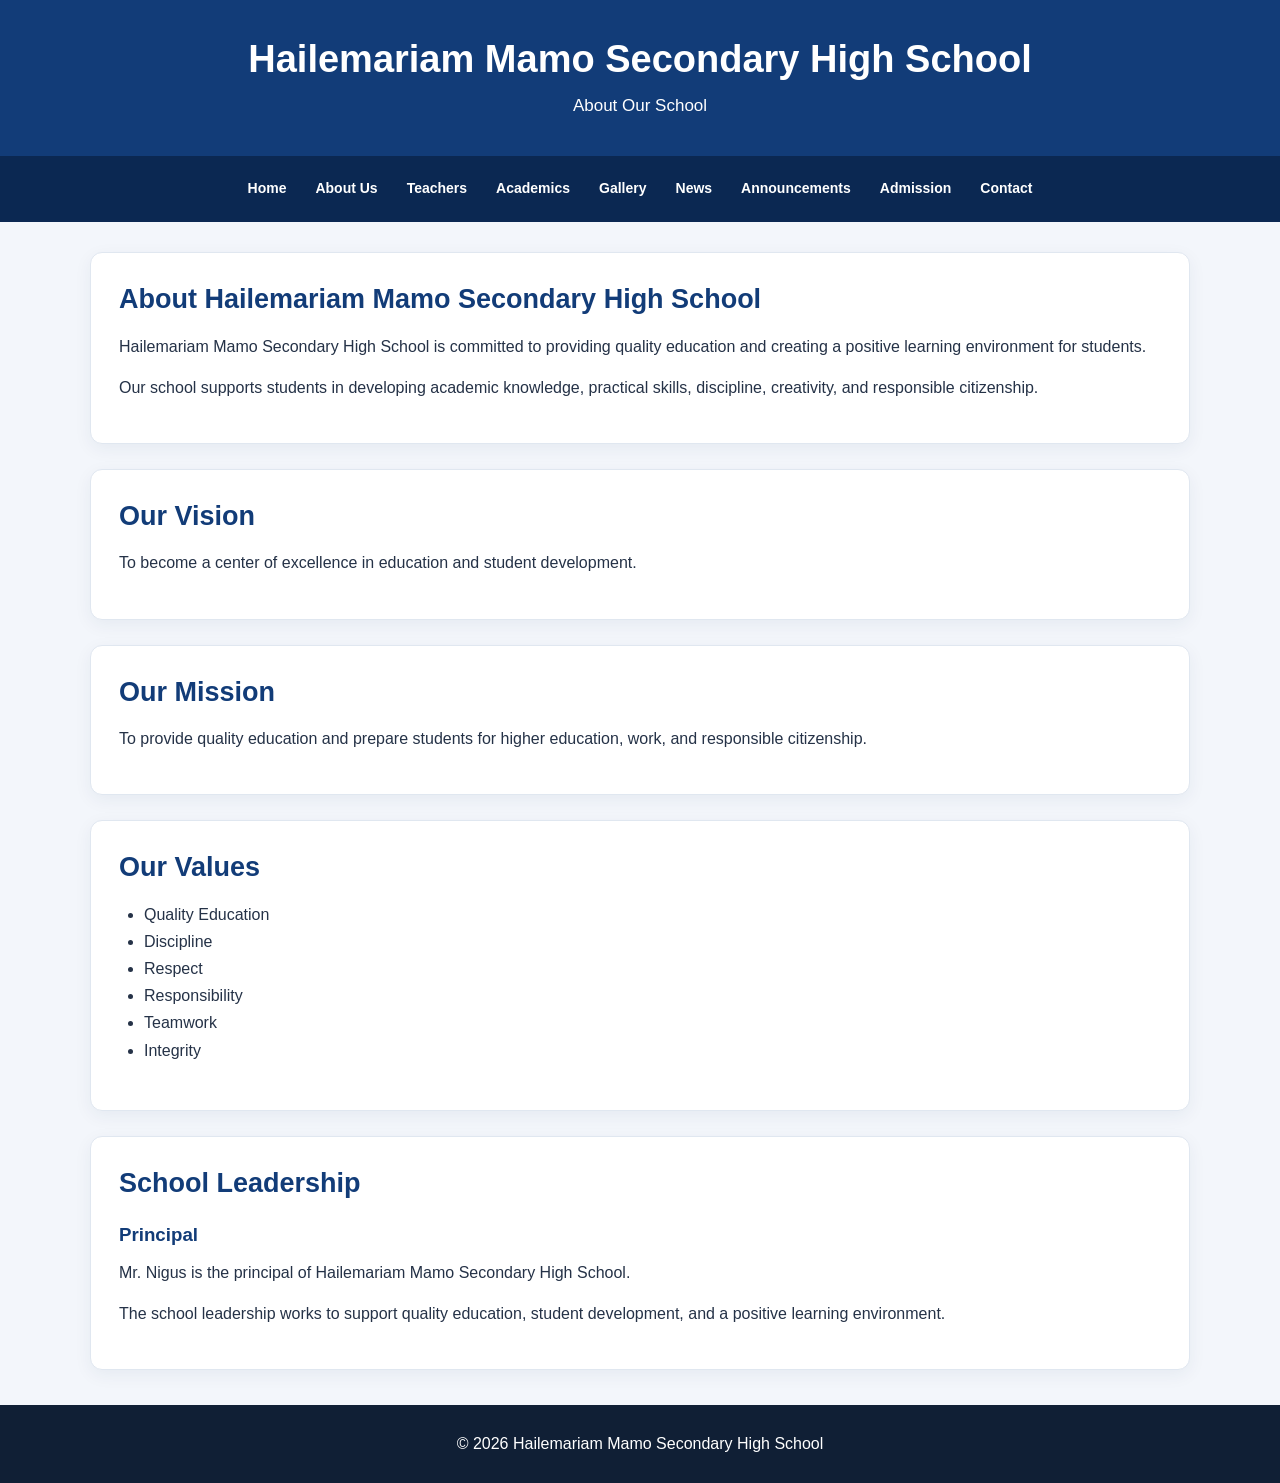
<file: about.html>
<!DOCTYPE html>
<html lang="en">

<head>
    <meta charset="UTF-8">
    <meta name="viewport" content="width=device-width, initial-scale=1.0">

    <title>About Us - Hailemariam Mamo Secondary High School</title>

    <link rel="stylesheet" href="css/style.css">
</head>

<body>

    <!-- Header -->
    <header>
        <h1>Hailemariam Mamo Secondary High School</h1>
        <p>About Our School</p>
    </header>

    <!-- Navigation -->
<nav>
    <a href="index.html">Home</a>
    <a href="about.html">About Us</a>
    <a href="teachers.html">Teachers</a>
    <a href="academics.html">Academics</a>
    <a href="gallery.html">Gallery</a>
    <a href="news.html">News</a>
    <a href="announcements.html">Announcements</a>
    <a href="admission.html">Admission</a>
    <a href="contact.html">Contact</a>
</nav>

    <!-- About Content -->
    <main>

        <section>
            <h2>About Hailemariam Mamo Secondary High School</h2>

            <p>
                Hailemariam Mamo Secondary High School is committed
                to providing quality education and creating a positive
                learning environment for students.
            </p>

            <p>
                Our school supports students in developing academic
                knowledge, practical skills, discipline, creativity,
                and responsible citizenship.
            </p>
        </section>

        <section>
            <h2>Our Vision</h2>

            <p>
                To become a center of excellence in education and
                student development.
            </p>
        </section>

        <section>
            <h2>Our Mission</h2>

            <p>
                To provide quality education and prepare students
                for higher education, work, and responsible citizenship.
            </p>
        </section>

        <section>
            <h2>Our Values</h2>

            <ul>
                <li>Quality Education</li>
                <li>Discipline</li>
                <li>Respect</li>
                <li>Responsibility</li>
                <li>Teamwork</li>
                <li>Integrity</li>
            </ul>
        </section>
        <section>
    <h2>School Leadership</h2>

    <h3>Principal</h3>

    <p>
        Mr. Nigus is the principal of Hailemariam Mamo
        Secondary High School.
    </p>

    <p>
        The school leadership works to support quality
        education, student development, and a positive
        learning environment.
    </p>
</section>

    </main>

    <!-- Footer -->
    <footer>
        <p>&copy; 2026 Hailemariam Mamo Secondary High School</p>
    </footer>

</body>

</html>
</file>
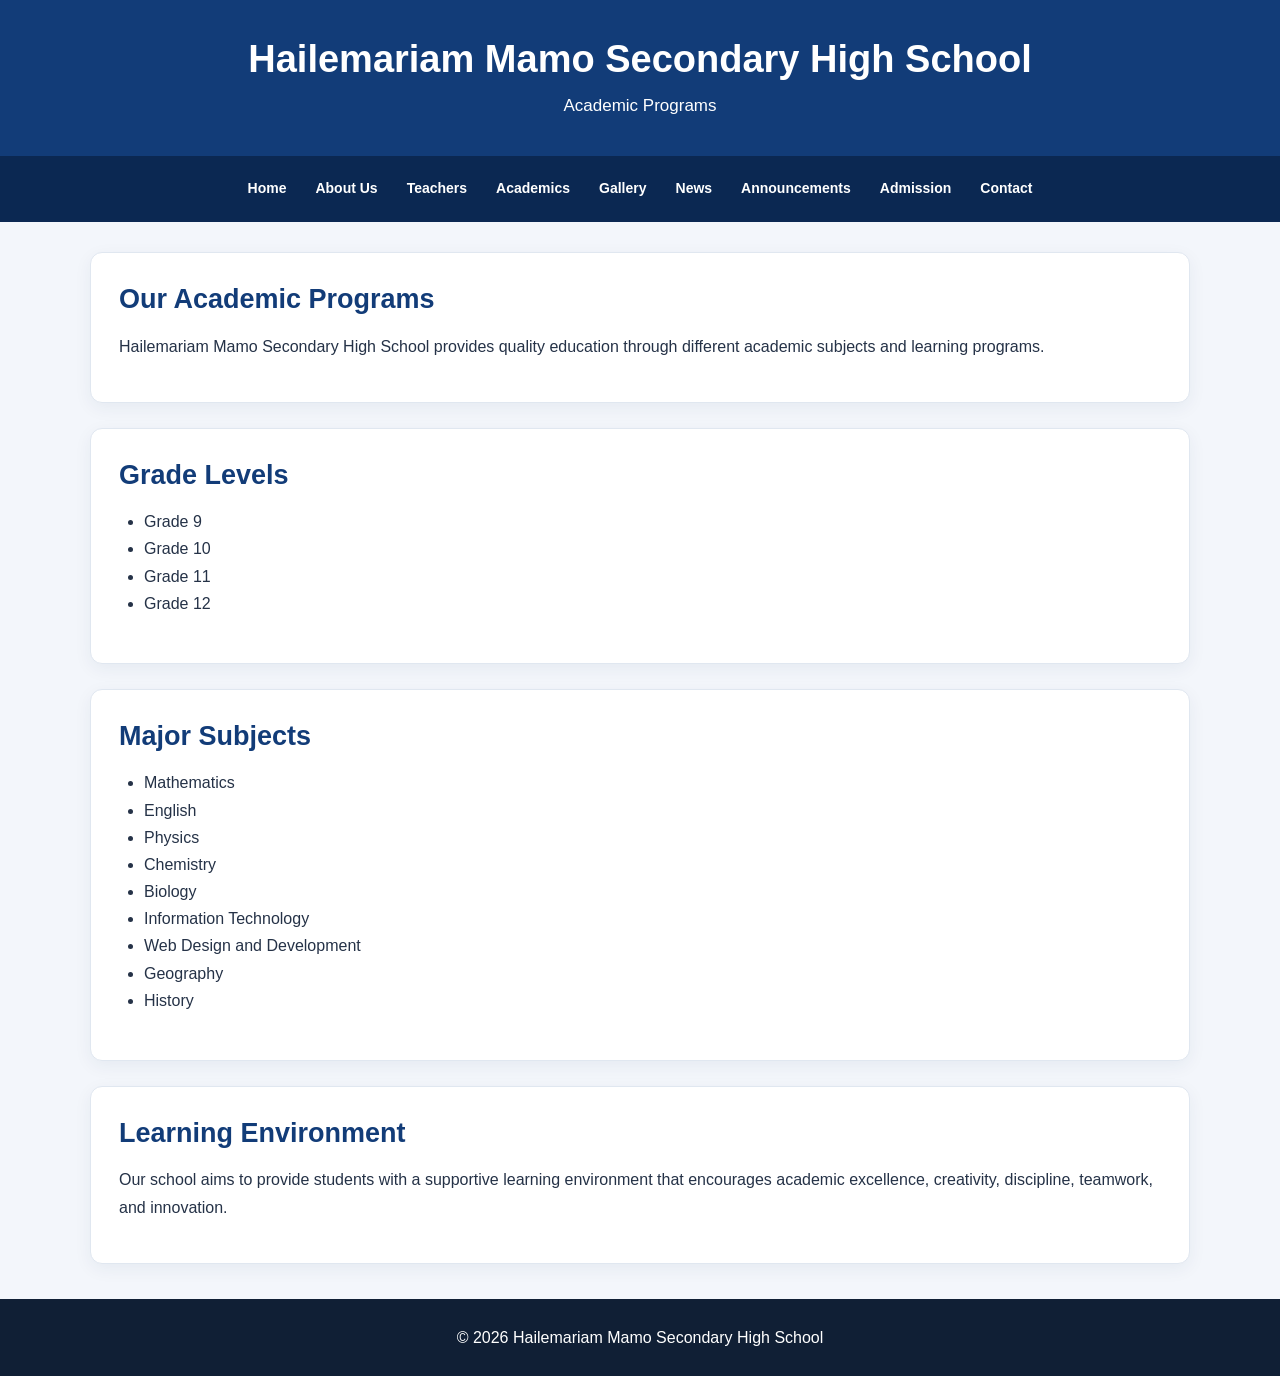
<file: academics.html>
<!DOCTYPE html>
<html lang="en">

<head>
    <meta charset="UTF-8">
    <meta name="viewport" content="width=device-width, initial-scale=1.0">

    <title>Academics - Hailemariam Mamo Secondary High School</title>

    <link rel="stylesheet" href="css/style.css">
</head>

<body>

    <!-- Header -->
    <header>
        <h1>Hailemariam Mamo Secondary High School</h1>
        <p>Academic Programs</p>
    </header>

    <!-- Navigation -->
<nav>
    <a href="index.html">Home</a>
    <a href="about.html">About Us</a>
    <a href="teachers.html">Teachers</a>
    <a href="academics.html">Academics</a>
    <a href="gallery.html">Gallery</a>
    <a href="news.html">News</a>
    <a href="announcements.html">Announcements</a>
    <a href="admission.html">Admission</a>
    <a href="contact.html">Contact</a>
</nav>

    <!-- Academic Content -->
    <main>

        <section>
            <h2>Our Academic Programs</h2>

            <p>
                Hailemariam Mamo Secondary High School provides
                quality education through different academic subjects
                and learning programs.
            </p>
        </section>

        <section>
            <h2>Grade Levels</h2>

            <ul>
                <li>Grade 9</li>
                <li>Grade 10</li>
                <li>Grade 11</li>
                <li>Grade 12</li>
            </ul>
        </section>

        <section>
            <h2>Major Subjects</h2>

            <ul>
                <li>Mathematics</li>
                <li>English</li>
                <li>Physics</li>
                <li>Chemistry</li>
                <li>Biology</li>
                <li>Information Technology</li>
                <li>Web Design and Development</li>
                <li>Geography</li>
                <li>History</li>
            </ul>
        </section>

        <section>
            <h2>Learning Environment</h2>

            <p>
                Our school aims to provide students with a supportive
                learning environment that encourages academic excellence,
                creativity, discipline, teamwork, and innovation.
            </p>
        </section>

    </main>

    <!-- Footer -->
    <footer>
        <p>&copy; 2026 Hailemariam Mamo Secondary High School</p>
    </footer>

</body>

</html>
</file>
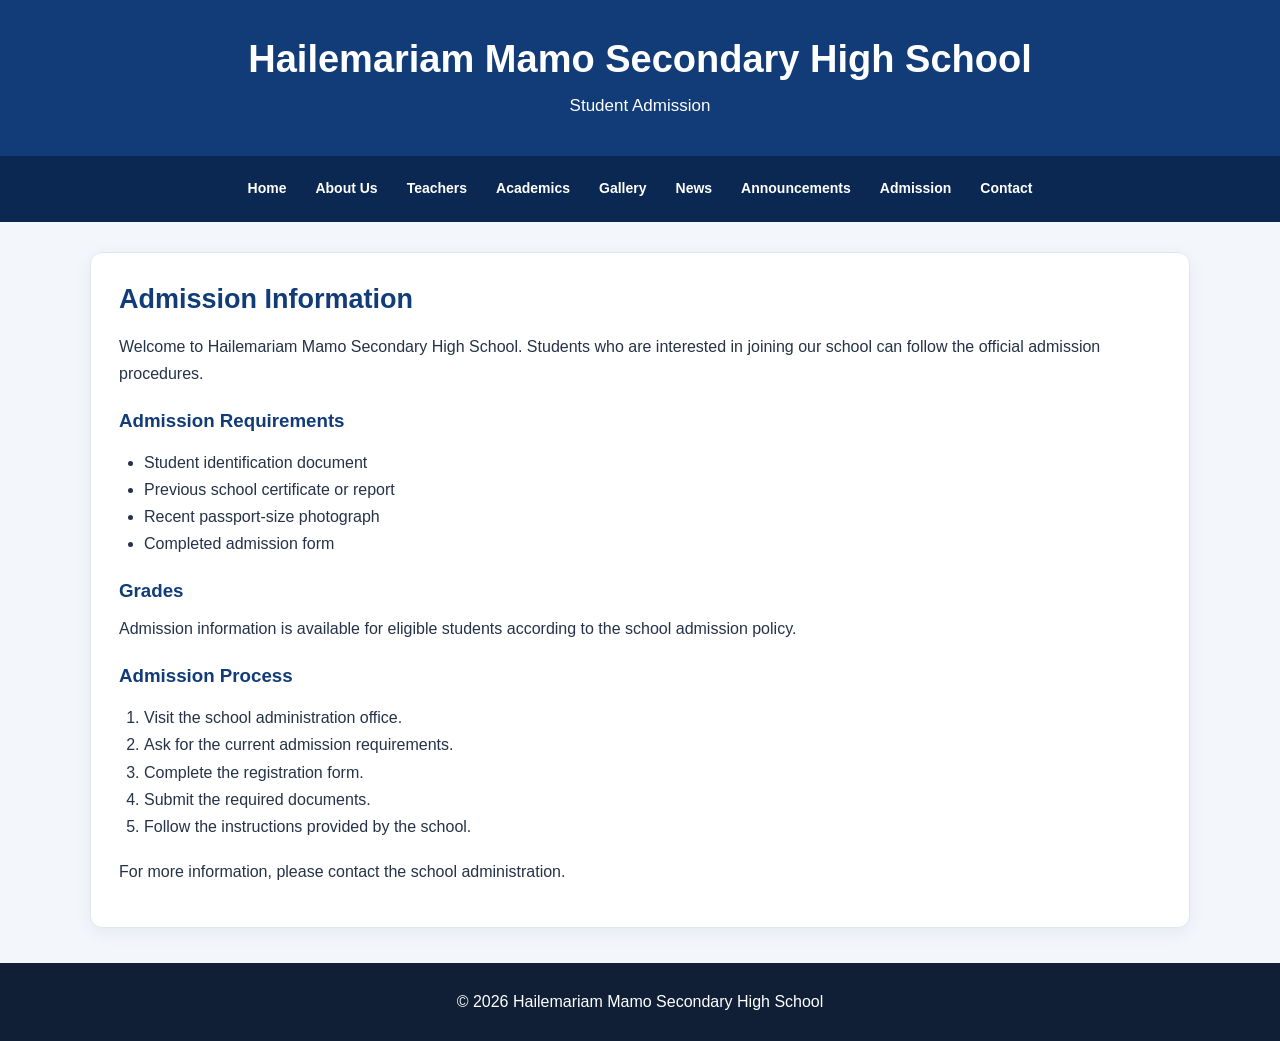
<file: admission.html>
<!DOCTYPE html>
<html lang="en">

<head>
    <meta charset="UTF-8">
    <meta name="viewport" content="width=device-width, initial-scale=1.0">

    <title>Admission - Hailemariam Mamo Secondary High School</title>

    <link rel="stylesheet" href="css/style.css">
</head>

<body>

    <header>
        <h1>Hailemariam Mamo Secondary High School</h1>
        <p>Student Admission</p>
    </header>

    <nav>
        <a href="index.html">Home</a>
        <a href="about.html">About Us</a>
        <a href="teachers.html">Teachers</a>
        <a href="academics.html">Academics</a>
        <a href="gallery.html">Gallery</a>
        <a href="news.html">News</a>
        <a href="announcements.html">Announcements</a>
        <a href="admission.html">Admission</a>
        <a href="contact.html">Contact</a>
    </nav>

    <main>
<section>
    <h2>Admission Information</h2>

    <p>
        Welcome to Hailemariam Mamo Secondary High School.
        Students who are interested in joining our school
        can follow the official admission procedures.
    </p>

    <h3>Admission Requirements</h3>

    <ul>
        <li>Student identification document</li>
        <li>Previous school certificate or report</li>
        <li>Recent passport-size photograph</li>
        <li>Completed admission form</li>
    </ul>

    <h3>Grades</h3>

    <p>
        Admission information is available for eligible
        students according to the school admission policy.
    </p>

    <h3>Admission Process</h3>

    <ol>
        <li>Visit the school administration office.</li>
        <li>Ask for the current admission requirements.</li>
        <li>Complete the registration form.</li>
        <li>Submit the required documents.</li>
        <li>Follow the instructions provided by the school.</li>
    </ol>

    <p>
        For more information, please contact the school
        administration.
    </p>
</section>

    </main>

    <footer>
        <p>&copy; 2026 Hailemariam Mamo Secondary High School</p>
    </footer>

</body>

</html>
</file>
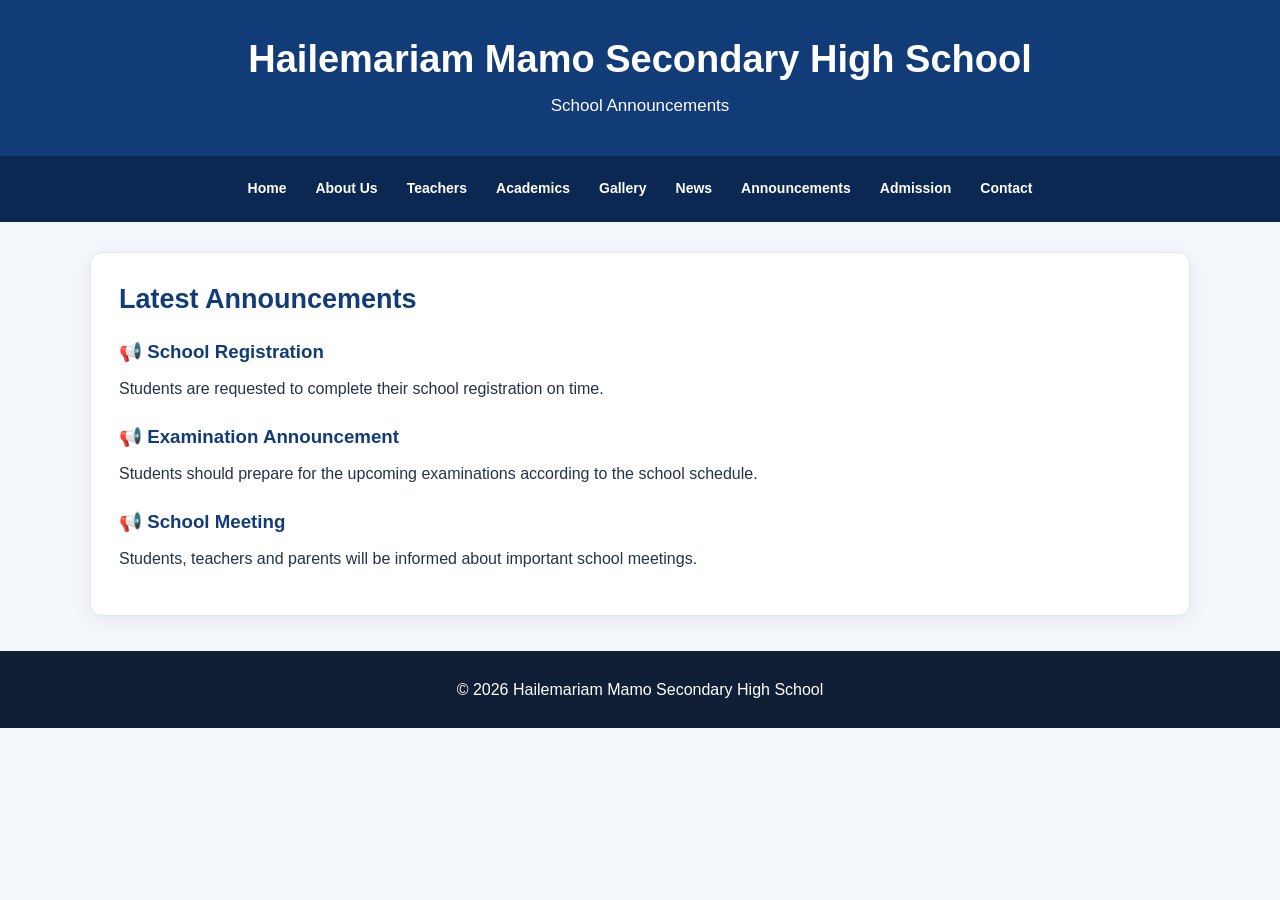
<file: announcements.html>
<!DOCTYPE html>
<html lang="en">

<head>
    <meta charset="UTF-8">
    <meta name="viewport" content="width=device-width, initial-scale=1.0">

    <title>Announcements - Hailemariam Mamo Secondary High School</title>

    <link rel="stylesheet" href="css/style.css">
</head>

<body>

    <header>
        <h1>Hailemariam Mamo Secondary High School</h1>
        <p>School Announcements</p>
    </header>

   <nav>
    <a href="index.html">Home</a>
    <a href="about.html">About Us</a>
    <a href="teachers.html">Teachers</a>
    <a href="academics.html">Academics</a>
    <a href="gallery.html">Gallery</a>
    <a href="news.html">News</a>
    <a href="announcements.html">Announcements</a>
    <a href="admission.html">Admission</a>
    <a href="contact.html">Contact</a>
</nav>

    <main>

        <section>
            <h2>Latest Announcements</h2>

            <article>
                <h3>📢 School Registration</h3>
                <p>
                    Students are requested to complete their
                    school registration on time.
                </p>
            </article>

            <article>
                <h3>📢 Examination Announcement</h3>
                <p>
                    Students should prepare for the upcoming
                    examinations according to the school schedule.
                </p>
            </article>

            <article>
                <h3>📢 School Meeting</h3>
                <p>
                    Students, teachers and parents will be informed
                    about important school meetings.
                </p>
            </article>

        </section>

    </main>

    <footer>
        <p>&copy; 2026 Hailemariam Mamo Secondary High School</p>
    </footer>

</body>

</html>
</file>
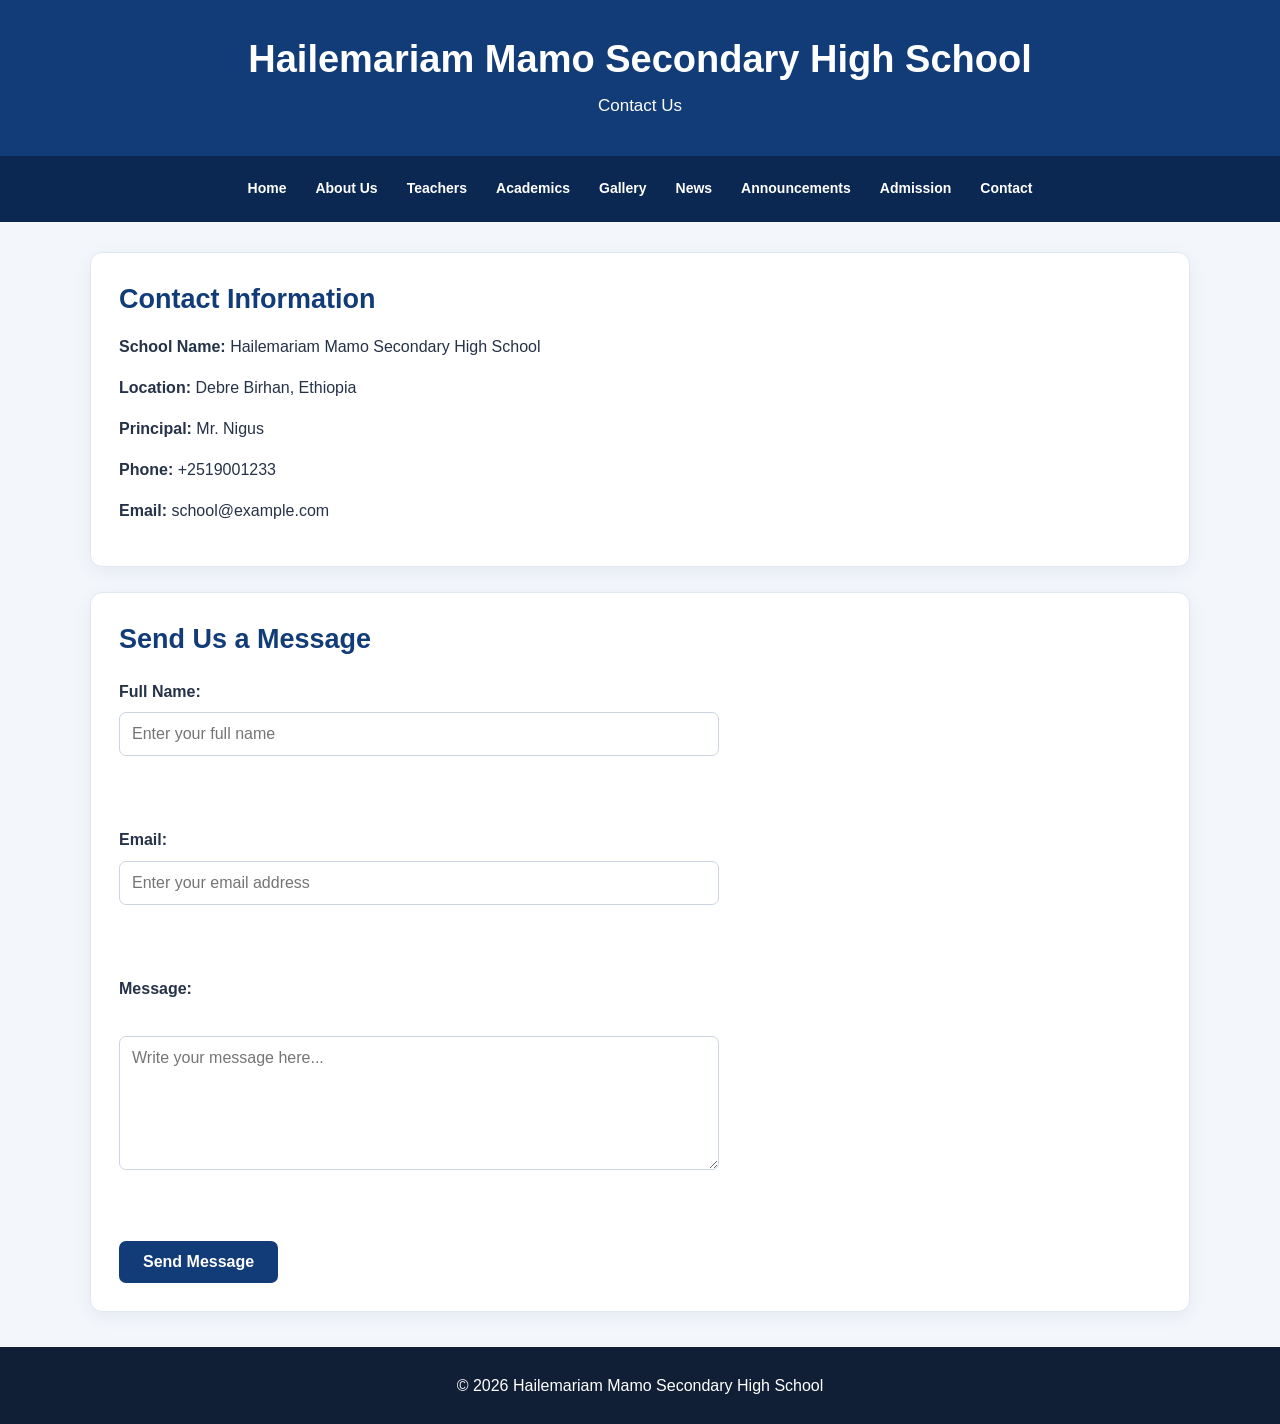
<file: contact.html>
<!DOCTYPE html>
<html lang="en">

<head>
    <meta charset="UTF-8">
    <meta name="viewport" content="width=device-width, initial-scale=1.0">

    <title>Contact Us - Hailemariam Mamo Secondary High School</title>

    <link rel="stylesheet" href="css/style.css">
</head>

<body>

    <!-- Header -->
    <header>
        <h1>Hailemariam Mamo Secondary High School</h1>
        <p>Contact Us</p>
    </header>

    <!-- Navigation -->
<nav>
    <a href="index.html">Home</a>
    <a href="about.html">About Us</a>
    <a href="teachers.html">Teachers</a>
    <a href="academics.html">Academics</a>
    <a href="gallery.html">Gallery</a>
    <a href="news.html">News</a>
    <a href="announcements.html">Announcements</a>
    <a href="admission.html">Admission</a>
    <a href="contact.html">Contact</a>
</nav>

    <!-- Contact Information -->
    <main>
       <section>
    <h2>Contact Information</h2>

    <p>
        <strong>School Name:</strong>
        Hailemariam Mamo Secondary High School
    </p>

    <p>
        <strong>Location:</strong>
        Debre Birhan, Ethiopia
    </p>

    <p>
        <strong>Principal:</strong>
        Mr. Nigus
    </p>

    <p>
        <strong>Phone:</strong>
        +2519001233
    </p>

    <p>
        <strong>Email:</strong>
        school@example.com
    </p>
</section>

        <!-- Contact Form -->
       <section>
    <h2>Send Us a Message</h2>

    <form>

        <label for="name">Full Name:</label>
        <input
            type="text"
            id="name"
            name="name"
            placeholder="Enter your full name"
            required
        >

        <br><br>

        <label for="email">Email:</label>
        <input
            type="email"
            id="email"
            name="email"
            placeholder="Enter your email address"
            required
        >

        <br><br>

        <label for="message">Message:</label>
        <br>

        <textarea
            id="message"
            name="message"
            rows="6"
            cols="40"
            placeholder="Write your message here..."
            required
        ></textarea>

        <br><br>

        <button type="submit">Send Message</button>

    </form>
</section>

    </main>

    <!-- Footer -->
    <footer>
        <p>&copy; 2026 Hailemariam Mamo Secondary High School</p>
    </footer>

</body>

</html>
</file>
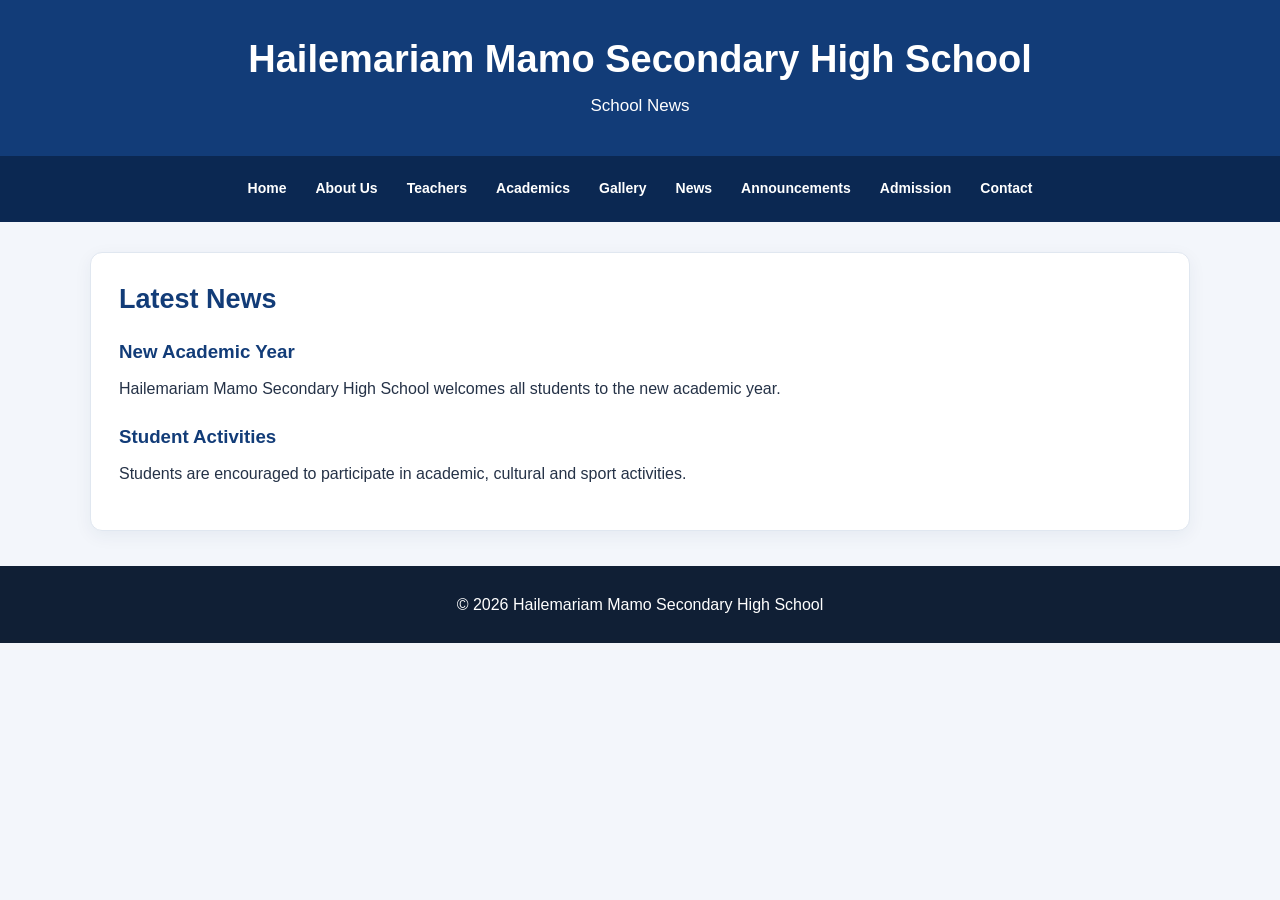
<file: news.html>
<!DOCTYPE html>
<html lang="en">

<head>
    <meta charset="UTF-8">
    <meta name="viewport" content="width=device-width, initial-scale=1.0">

    <title>News - Hailemariam Mamo Secondary High School</title>

    <link rel="stylesheet" href="css/style.css">
</head>

<body>

    <header>
        <h1>Hailemariam Mamo Secondary High School</h1>
        <p>School News</p>
    </header>
<nav>
    <a href="index.html">Home</a>
    <a href="about.html">About Us</a>
    <a href="teachers.html">Teachers</a>
    <a href="academics.html">Academics</a>
    <a href="gallery.html">Gallery</a>
    <a href="news.html">News</a>
    <a href="announcements.html">Announcements</a>
    <a href="admission.html">Admission</a>
    <a href="contact.html">Contact</a>
</nav>

    <main>

        <section>
            <h2>Latest News</h2>

            <article>
                <h3>New Academic Year</h3>
                <p>
                    Hailemariam Mamo Secondary High School welcomes
                    all students to the new academic year.
                </p>
            </article>

            <article>
                <h3>Student Activities</h3>
                <p>
                    Students are encouraged to participate in
                    academic, cultural and sport activities.
                </p>
            </article>

        </section>

    </main>

    <footer>
        <p>&copy; 2026 Hailemariam Mamo Secondary High School</p>
    </footer>

</body>

</html>
</file>
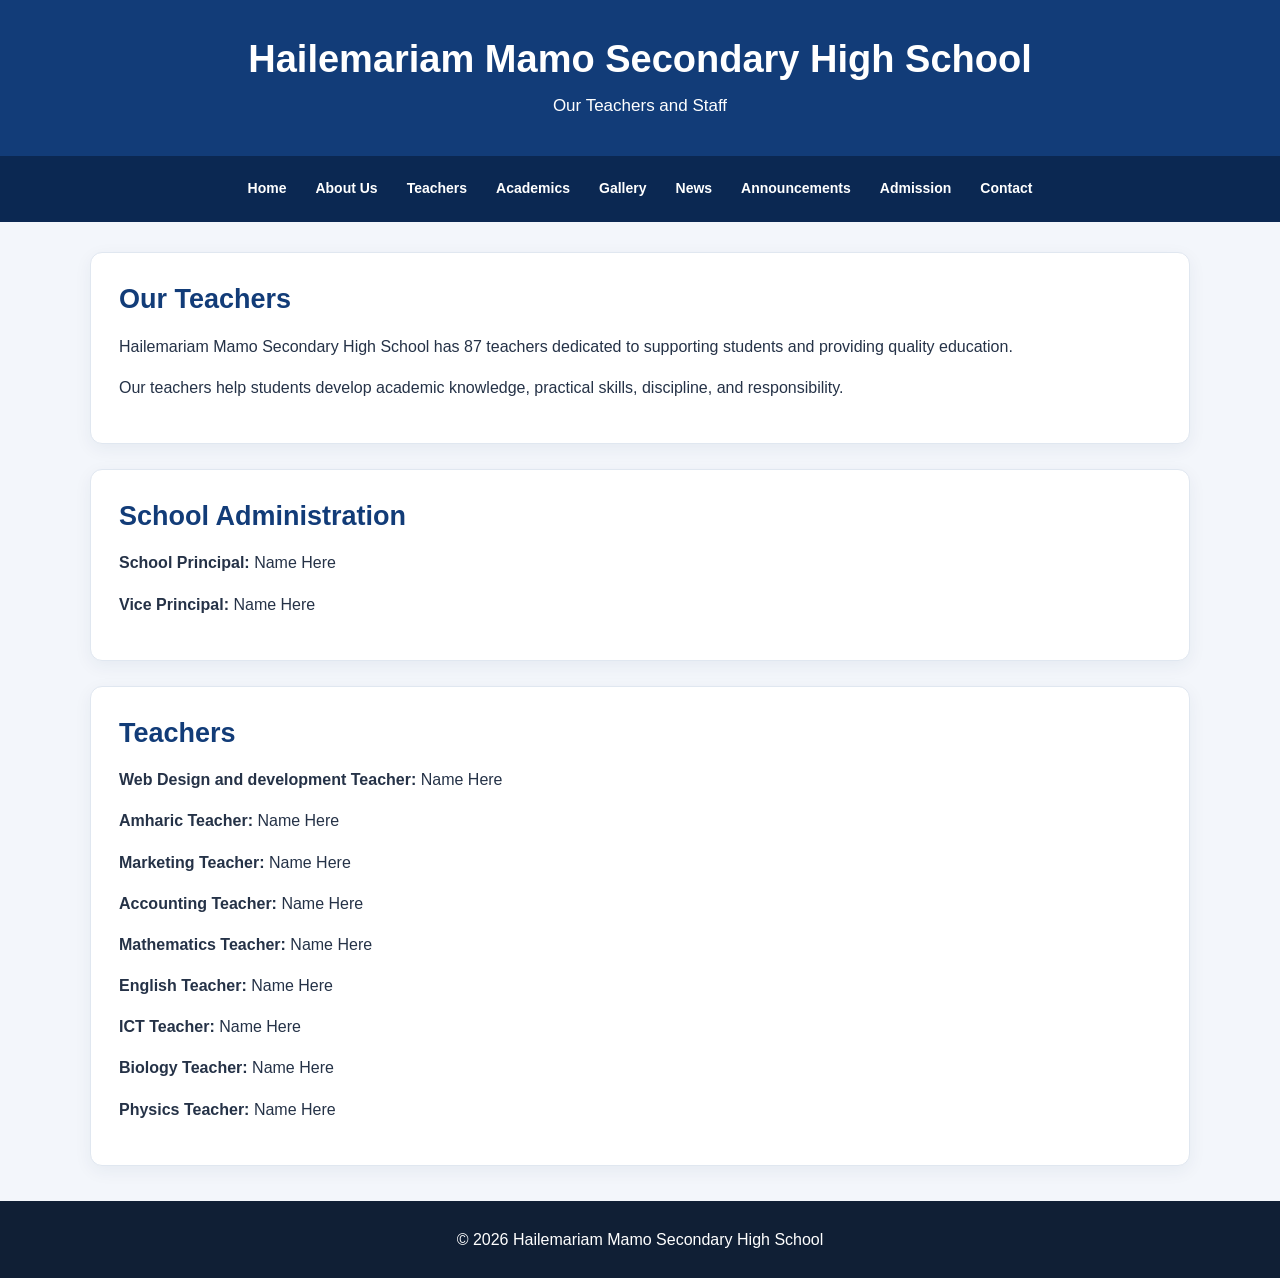
<file: teachers.html>
<!DOCTYPE html>
<html lang="en">

<head>
    <meta charset="UTF-8">
    <meta name="viewport" content="width=device-width, initial-scale=1.0">

    <title>Teachers - Hailemariam Mamo Secondary High School</title>

    <link rel="stylesheet" href="css/style.css">
</head>

<body>

    <!-- Header -->
    <header>
        <h1>Hailemariam Mamo Secondary High School</h1>
        <p>Our Teachers and Staff</p>
    </header>

    <!-- Navigation -->
<nav>
    <a href="index.html">Home</a>
    <a href="about.html">About Us</a>
    <a href="teachers.html">Teachers</a>
    <a href="academics.html">Academics</a>
    <a href="gallery.html">Gallery</a>
    <a href="news.html">News</a>
    <a href="announcements.html">Announcements</a>
    <a href="admission.html">Admission</a>
    <a href="contact.html">Contact</a>
</nav>

    <!-- Teachers -->
    <main>
<section>
    <h2>Our Teachers</h2>

    <p>
        Hailemariam Mamo Secondary High School has
        87 teachers dedicated to supporting students
        and providing quality education.
    </p>

    <p>
        Our teachers help students develop academic
        knowledge, practical skills, discipline,
        and responsibility.
    </p>
</section>


        <section>
            <h2>School Administration</h2>

            <p><strong>School Principal:</strong> Name Here</p>

            <p><strong>Vice Principal:</strong> Name Here</p>

        </section>

        <section>
            <h2>Teachers</h2>
             <p><strong>Web Design and development Teacher:</strong> Name Here</p>
              <p><strong>Amharic Teacher:</strong> Name Here</p>
               <p><strong>Marketing Teacher:</strong> Name Here</p>
             <p><strong>Accounting Teacher:</strong> Name Here</p>
            <p><strong>Mathematics Teacher:</strong> Name Here</p>

            <p><strong>English Teacher:</strong> Name Here</p>

            <p><strong>ICT Teacher:</strong> Name Here</p>

            <p><strong>Biology Teacher:</strong> Name Here</p>

            <p><strong>Physics Teacher:</strong> Name Here</p>

        </section>

    </main>

    <!-- Footer -->
    <footer>
        <p>&copy; 2026 Hailemariam Mamo Secondary High School</p>
    </footer>

</body>
</html>
</file>
<file: css/style.css>
/* General Reset */
* {
    margin: 0;
    padding: 0;
    box-sizing: border-box;
}

:root {
    --primary: #123c78;
    --primary-dark: #0b2852;
    --accent: #f5c542;
    --page-bg: #f3f6fb;
    --text: #253247;
    --white: #ffffff;
    --border: #e0e7f0;
}

html {
    scroll-behavior: smooth;
}

body {
    font-family: Arial, sans-serif;
    background: var(--page-bg);
    color: var(--text);
    line-height: 1.7;
}

/* Header */
header {
    background: var(--primary);
    color: var(--white);
    text-align: center;
    padding: 35px 20px;
}

header h1 {
    font-size: clamp(25px, 4vw, 38px);
    line-height: 1.3;
    margin-bottom: 8px;
}

header p {
    font-size: 17px;
}

/* Home Hero */
.hero {
    min-height: 420px;
    display: flex;
    align-items: center;
    justify-content: center;
    text-align: center;
    background:
        linear-gradient(
            rgba(11, 40, 82, 0.82),
            rgba(11, 40, 82, 0.82)
        ),
        url("../images/school.PNG");
    background-size: cover;
    background-position: center;
    color: var(--white);
    padding: 35px 20px;
}

.hero-content {
    max-width: 850px;
}

.hero h1 {
    font-size: clamp(28px, 5vw, 46px);
    margin-bottom: 15px;
}

.hero p {
    font-size: clamp(16px, 2vw, 21px);
    margin-bottom: 25px;
}

.hero-button,
.read-more {
    display: inline-block;
    background: var(--accent);
    color: var(--primary-dark);
    padding: 12px 25px;
    border-radius: 7px;
    text-decoration: none;
    font-weight: bold;
    transition: 0.25s ease;
}

.hero-button:hover,
.read-more:hover {
    background: var(--white);
    transform: translateY(-2px);
}

/* Navigation */
nav {
    background: var(--primary-dark);
    display: flex;
    justify-content: center;
    align-items: center;
    flex-wrap: wrap;
    gap: 5px;
    padding: 12px 15px;
}

nav a {
    color: var(--white);
    text-decoration: none;
    padding: 9px 12px;
    border-radius: 6px;
    font-size: 14px;
    font-weight: bold;
    transition: background 0.25s ease;
}

nav a:hover,
nav a:focus {
    background: var(--primary);
    color: var(--accent);
}

/* Main Content */
main {
    width: 92%;
    max-width: 1100px;
    margin: 30px auto;
}

section {
    background: var(--white);
    padding: 28px;
    margin-bottom: 25px;
    border: 1px solid var(--border);
    border-radius: 12px;
    box-shadow: 0 5px 18px rgba(24, 48, 80, 0.06);
}

section h2 {
    color: var(--primary);
    font-size: 27px;
    line-height: 1.35;
    margin-bottom: 15px;
}

section h3 {
    color: var(--primary);
    margin: 18px 0 8px;
}

section p {
    margin-bottom: 14px;
}

section ul,
section ol {
    padding-left: 25px;
    margin: 12px 0 18px;
}

/* School Photo */
.school-photo {
    display: block;
    width: 92%;
    max-width: 1100px;
    height: 350px;
    object-fit: cover;
    margin: 28px auto;
    border-radius: 12px;
    box-shadow: 0 8px 22px rgba(20, 40, 70, 0.15);
}

/* School Logo */
.school-logo {
    width: 100px;
    height: 100px;
    object-fit: contain;
    margin-bottom: 15px;
}

/* Welcome Section */
.welcome {
    text-align: center;
    padding: 40px 28px;
}

.welcome p {
    max-width: 800px;
    margin: 0 auto 20px;
}

/* Statistics */
.statistics {
    text-align: center;
}

.stat-cards {
    display: grid;
    grid-template-columns: repeat(4, minmax(0, 1fr));
    gap: 18px;
    margin-top: 25px;
}

.stat-card {
    background: #f7f9fd;
    border: 1px solid var(--border);
    padding: 25px 12px;
    border-radius: 10px;
    transition: transform 0.25s ease, box-shadow 0.25s ease;
}

.stat-card:hover {
    transform: translateY(-4px);
    box-shadow: 0 8px 20px rgba(24, 48, 80, 0.10);
}

.stat-card h3 {
    color: var(--primary);
    font-size: 28px;
    font-weight: bold;
    margin: 0 0 8px;
}

.stat-card p {
    color: #526176;
    font-size: 16px;
    font-weight: 600;
}

/* Quick Links */
.quick-links {
    text-align: center;
}

.link-cards {
    display: grid;
    grid-template-columns: repeat(2, minmax(0, 1fr));
    gap: 18px;
    margin-top: 22px;
}


.link-cards a {
    display: block;
    background: linear-gradient(135deg, #ffffff, #f0f5fc);
    border: 1px solid #dce5f1;
    border-left: 5px solid var(--accent);
    padding: 28px 24px;
    border-radius: 12px;
    text-decoration: none;
    color: var(--text);
    text-align: left;
    box-shadow: 0 4px 12px rgba(24, 48, 80, 0.06);
    transition: transform 0.25s ease, box-shadow 0.25s ease;
}

.link-cards a:hover {
    transform: translateY(-5px);
    box-shadow: 0 10px 24px rgba(24, 48, 80, 0.14);
    border-left-color: var(--primary);
}

.link-cards h3 {
    color: var(--primary);
    font-size: 21px;
    margin: 0 0 10px;
}

.link-cards p {
    color: #526176;
    margin: 0;
}
```
/* Gallery */
.gallery {
    display: grid;
    grid-template-columns: repeat(2, minmax(0, 1fr));
    gap: 20px;
    margin-top: 20px;
}

.gallery-item {
    background: #f7f9fd;
    padding: 12px;
    border: 1px solid var(--border);
    border-radius: 10px;
    text-align: center;
}

.gallery-item img {
    display: block;
    width: 100%;
    height: 250px;
    object-fit: cover;
    border-radius: 7px;
}

.gallery-item p {
    margin: 10px 0 0;
    font-weight: bold;
}

/* Contact Form */
form {
    width: 100%;
    max-width: 600px;
    margin-top: 20px;
}

form label {
    display: block;
    font-weight: bold;
    margin-bottom: 7px;
}

form input,
form textarea {
    display: block;
    width: 100%;
    padding: 12px;
    border: 1px solid #cbd5e1;
    border-radius: 7px;
    font-size: 16px;
    font-family: Arial, sans-serif;
    margin-bottom: 16px;
}

form input:focus,
form textarea:focus {
    outline: 2px solid rgba(18, 60, 120, 0.15);
    border-color: var(--primary);
}

form textarea {
    resize: vertical;
}

form button {
    background: var(--primary);
    color: var(--white);
    padding: 12px 24px;
    border: none;
    border-radius: 7px;
    font-size: 16px;
    font-weight: bold;
    cursor: pointer;
    transition: background 0.25s ease;
}

form button:hover {
    background: var(--primary-dark);
}

/* Footer */
footer {
    background: #101f35;
    color: var(--white);
    text-align: center;
    padding: 25px 20px;
    margin-top: 35px;
}

.site-footer {
    background: #101f35;
    color: var(--white);
    margin-top: 40px;
    padding: 40px 20px 20px;
}

.footer-content {
    max-width: 1100px;
    margin: auto;
    display: grid;
    grid-template-columns: repeat(3, minmax(0, 1fr));
    gap: 30px;
}

.footer-content h3 {
    color: var(--accent);
    margin-bottom: 12px;
}

.footer-content a {
    display: block;
    color: var(--white);
    text-decoration: none;
    margin-bottom: 8px;
}

.footer-content a:hover {
    color: var(--accent);
}

.footer-bottom {
    border-top: 1px solid #455269;
    margin-top: 28px;
    padding-top: 18px;
    text-align: center;
}

/* Responsive Design: Tablets */
@media (max-width: 768px) {
    .hero {
        min-height: 330px;
    }

    main {
        width: 96%;
        margin: 20px auto;
    }

    section {
        padding: 22px 18px;
    }

    .school-photo {
        width: 94%;
        height: 260px;
    }

    .stat-cards {
        grid-template-columns: repeat(2, minmax(0, 1fr));
    }

    .footer-content {
        grid-template-columns: 1fr;
        text-align: center;
    }
}

/* Responsive Design: Phones */
@media (max-width: 480px) {
    nav {
        padding: 8px;
        gap: 3px;
    }

    nav a {
        padding: 8px;
        font-size: 13px;
    }

    .hero {
        min-height: 300px;
        padding: 25px 12px;
    }

    .hero h1 {
        font-size: 27px;
    }

    .school-photo {
        height: 210px;
    }

    section h2 {
        font-size: 23px;
    }

    .stat-cards,
    .link-cards,
    .gallery {
        grid-template-columns: 1fr;
    }

    .stat-card {
        padding: 20px 12px;
    }

    .gallery-item img {
        height: 220px;
    }

    .hero-button,
    .read-more {
        padding: 11px 18px;
    }
}

/* Vision and Mission Design */
.vision-mission {
    display: grid;
    grid-template-columns: repeat(2, minmax(0, 1fr));
    gap: 25px;
    margin: 30px 0;
}

.vm-card {
    background: linear-gradient(135deg, #ffffff, #f0f5fc);
    border: 1px solid #dce5f1;
    border-top: 5px solid var(--accent);
    border-radius: 12px;
    padding: 30px;
    box-shadow: 0 5px 15px rgba(24, 48, 80, 0.08);
    transition: transform 0.25s ease, box-shadow 0.25s ease;
}

.vm-card:hover {
    transform: translateY(-5px);
    box-shadow: 0 10px 24px rgba(24, 48, 80, 0.14);
}

.vm-card h2 {
    color: var(--primary);
    font-size: 23px;
    margin-top: 0;
    margin-bottom: 15px;
}

.vm-card p {
    color: #526176;
    font-size: 16px;
    line-height: 1.8;
    margin-bottom: 0;
}

@media (max-width: 600px) {
    .vision-mission {
        grid-template-columns: 1fr;
    }
}
</file>
